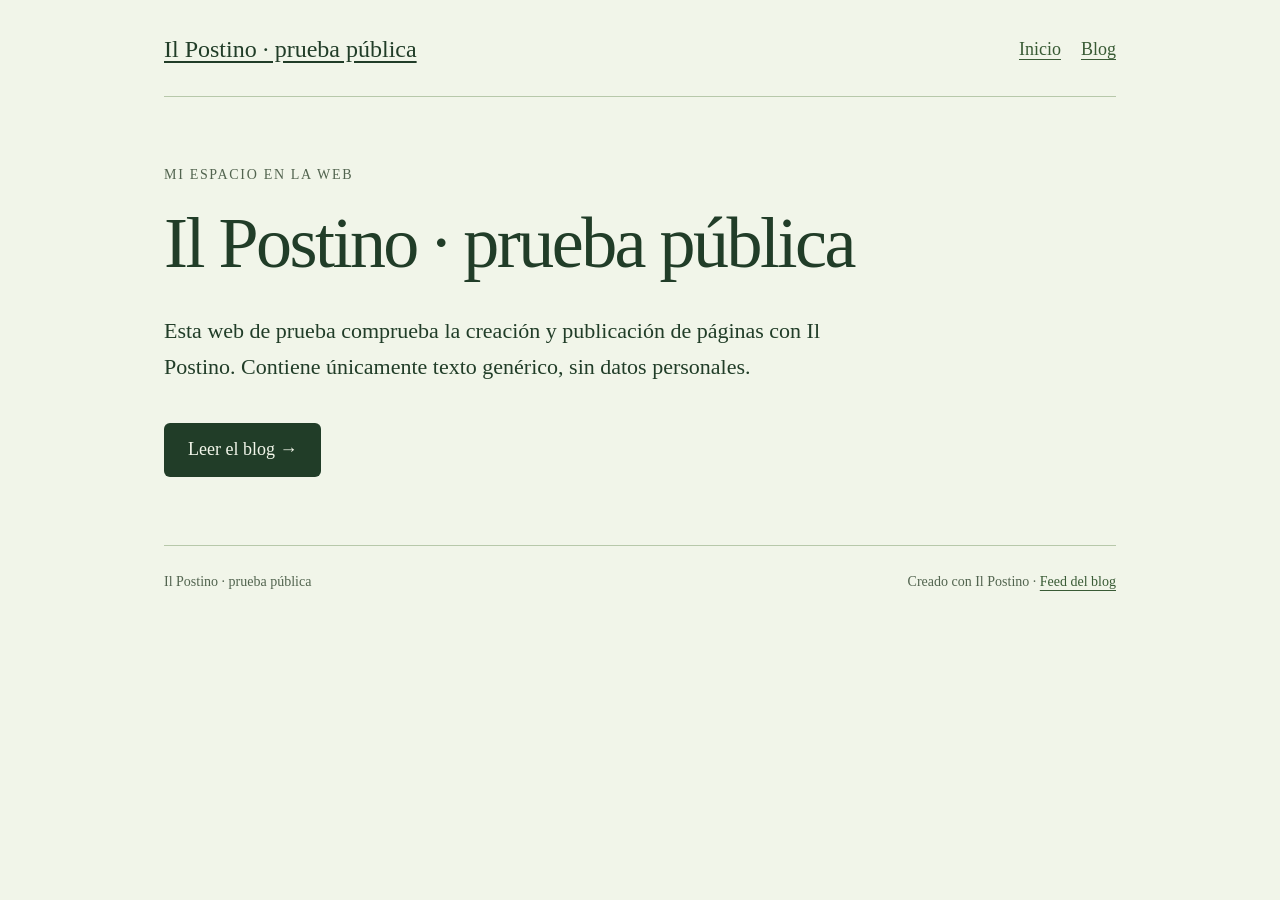
<file: index.html>
<!doctype html>
<html lang="es"><head><meta charset="utf-8"><meta name="viewport" content="width=device-width,initial-scale=1">
<title>Il Postino · prueba pública — Il Postino · prueba pública</title><meta name="description" content="Esta web de prueba comprueba la creación y publicación de páginas con Il Postino. Contiene únicamente texto genérico, sin datos personales.">
<link rel="canonical" href="https://ilpostinobot.github.io/jb-ilpostino-verificacion/"><link rel="stylesheet" href="assets/postino.css">
<link rel="alternate" type="application/feed+json" title="Blog" href="blog/feed.json">
</head><body><a class="skip" href="#contenido">Saltar al contenido</a><div class="wrap">
<header><a class="brand" href="index.html">Il Postino · prueba pública</a><nav aria-label="Navegación principal"><a href="index.html">Inicio</a><a href="blog/">Blog</a></nav></header>
<main id="contenido"><p class="eyebrow">Mi espacio en la web</p><h1>Il Postino · prueba pública</h1><p class="lede">Esta web de prueba comprueba la creación y publicación de páginas con Il Postino. Contiene únicamente texto genérico, sin datos personales.</p><a class="button" href="blog/">Leer el blog →</a></main><footer><span>Il Postino · prueba pública</span><span>Creado con Il Postino · <a href="blog/feed.json">Feed del blog</a></span></footer>
</div></body></html>
</file>
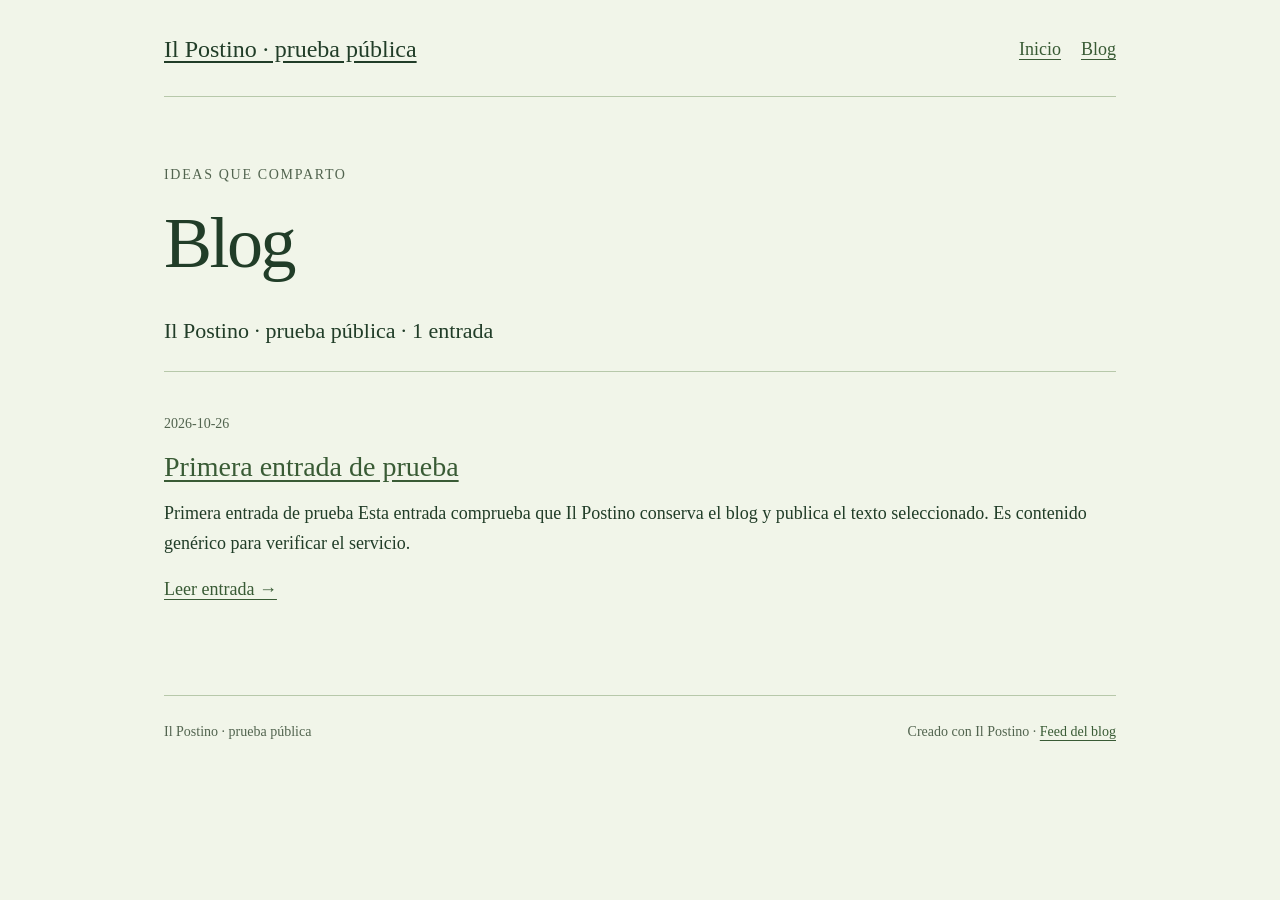
<file: blog/index.html>
<!doctype html>
<html lang="es"><head><meta charset="utf-8"><meta name="viewport" content="width=device-width,initial-scale=1">
<title>Blog — Il Postino · prueba pública</title><meta name="description" content="Entradas de Il Postino · prueba pública">
<link rel="canonical" href="https://ilpostinobot.github.io/jb-ilpostino-verificacion/blog/"><link rel="stylesheet" href="../assets/postino.css">
<link rel="alternate" type="application/feed+json" title="Blog" href="../blog/feed.json">
</head><body><a class="skip" href="#contenido">Saltar al contenido</a><div class="wrap">
<header><a class="brand" href="../index.html">Il Postino · prueba pública</a><nav aria-label="Navegación principal"><a href="../index.html">Inicio</a><a href="../blog/">Blog</a></nav></header>
<main id="contenido"><p class="eyebrow">Ideas que comparto</p><h1>Blog</h1><p class="lede">Il Postino · prueba pública · 1 entrada</p><div class="cards"><article class="card"><p class="meta">2026-10-26</p><h2><a href="primera-prueba.html">Primera entrada de prueba</a></h2><p>Primera entrada de prueba  Esta entrada comprueba que Il Postino conserva el blog y publica el texto seleccionado. Es contenido genérico para verificar el servicio. </p><a class="read" href="primera-prueba.html">Leer entrada →</a></article></div></main><footer><span>Il Postino · prueba pública</span><span>Creado con Il Postino · <a href="../blog/feed.json">Feed del blog</a></span></footer>
</div></body></html>
</file>
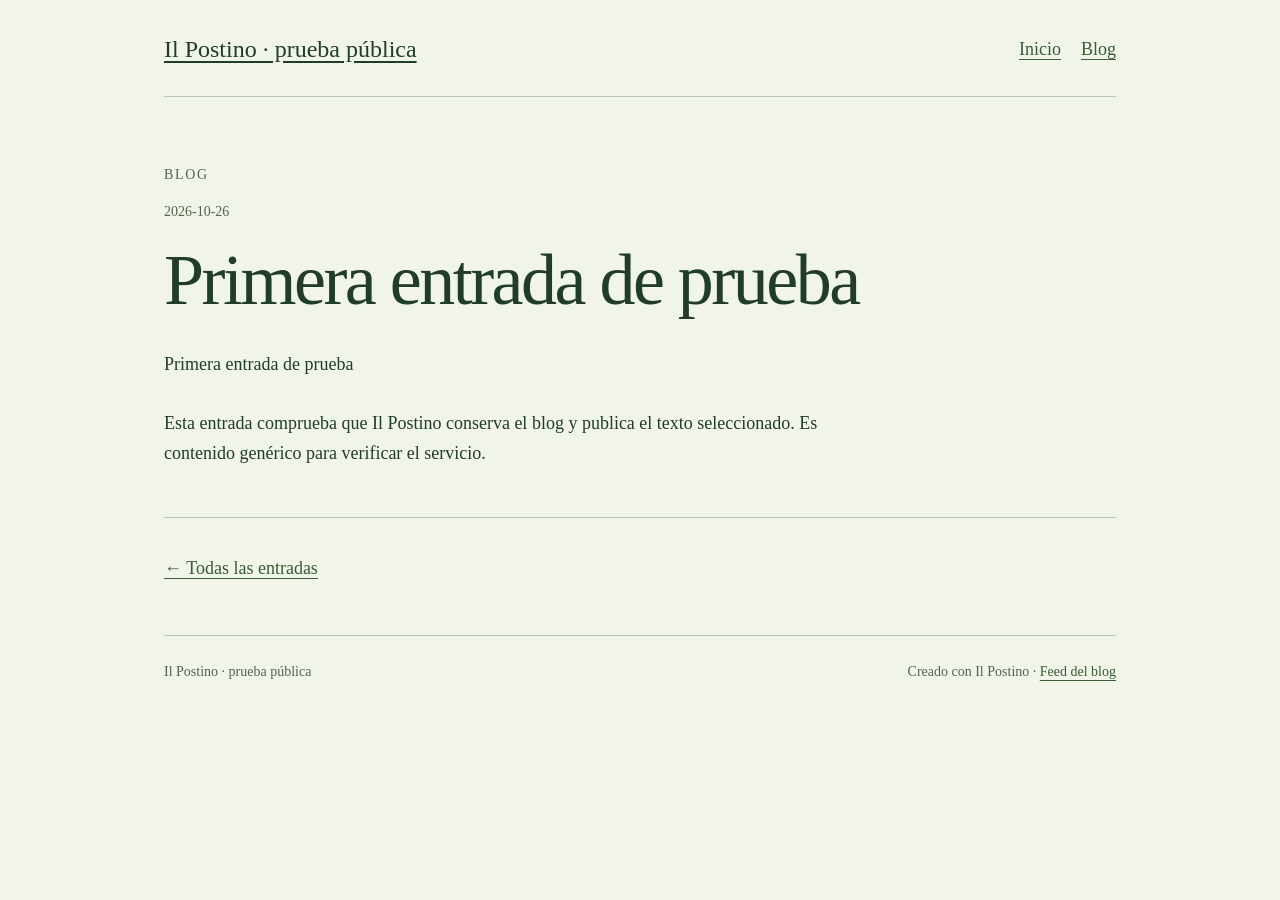
<file: blog/primera-prueba.html>
<!doctype html>
<html lang="es"><head><meta charset="utf-8"><meta name="viewport" content="width=device-width,initial-scale=1">
<title>Primera entrada de prueba — Il Postino · prueba pública</title><meta name="description" content="Primera entrada de prueba  Esta entrada comprueba que Il Postino conserva el blog y publica el texto seleccionado. Es contenido genérico para verificar el servicio. ">
<link rel="canonical" href="https://ilpostinobot.github.io/jb-ilpostino-verificacion/blog/primera-prueba.html"><link rel="stylesheet" href="../assets/postino.css">
<link rel="alternate" type="application/feed+json" title="Blog" href="../blog/feed.json">
</head><body><a class="skip" href="#contenido">Saltar al contenido</a><div class="wrap">
<header><a class="brand" href="../index.html">Il Postino · prueba pública</a><nav aria-label="Navegación principal"><a href="../index.html">Inicio</a><a href="../blog/">Blog</a></nav></header>
<main id="contenido"><p class="eyebrow">Blog</p><p class="meta">2026-10-26</p><h1>Primera entrada de prueba</h1><div class="copy">Primera entrada de prueba

Esta entrada comprueba que Il Postino conserva el blog y publica el texto seleccionado. Es contenido genérico para verificar el servicio.
</div><section class="section"><a href="./">← Todas las entradas</a></section></main><footer><span>Il Postino · prueba pública</span><span>Creado con Il Postino · <a href="../blog/feed.json">Feed del blog</a></span></footer>
</div></body></html>
</file>
<file: assets/postino.css>
:root{--bg:#f7f3ea;--text:#18332f;--accent:#97422c;--muted:#51615a;--line:#c5cec3}
*{box-sizing:border-box}html{font-size:18px}body{margin:0;background:var(--bg);color:var(--text);font-family:Arial,sans-serif;line-height:1.65;overflow-wrap:anywhere}
a{color:var(--accent);text-underline-offset:4px}a:hover{text-decoration-thickness:2px}a:focus-visible{outline:3px solid var(--accent);outline-offset:5px}
.wrap{max-width:1080px;margin:auto;padding:28px clamp(20px,5vw,64px)}header{display:flex;align-items:center;justify-content:space-between;gap:24px;flex-wrap:wrap;border-bottom:1px solid var(--line);padding-bottom:24px}
.brand{font-family:Georgia,serif;font-size:24px;color:var(--text)}nav{display:flex;gap:20px;flex-wrap:wrap}nav a{display:inline-flex;align-items:center;min-height:44px}
main{padding:52px 0}h1,h2,h3{font-family:Georgia,serif;font-weight:normal;line-height:1.15}h1{font-size:clamp(36px,7vw,72px);letter-spacing:-.035em;max-width:850px;margin:16px 0 28px}h2{font-size:32px;margin:0 0 20px}
.eyebrow,.meta,footer{font-size:14px;color:var(--muted)}.eyebrow{text-transform:uppercase;letter-spacing:.12em}.lede{font-size:22px;max-width:720px}.copy{max-width:720px;white-space:pre-wrap}.copy p{white-space:normal}
.button{display:inline-block;padding:12px 24px;background:var(--text);color:var(--bg);border-radius:6px;font-size:18px;margin:16px 0;text-decoration:none}
.section{border-top:1px solid var(--line);margin-top:48px;padding-top:36px}.cards{display:grid;grid-template-columns:repeat(auto-fit,minmax(min(100%,280px),1fr));gap:28px}.card{padding:24px 0;border-top:1px solid var(--line)}.card h2{font-size:28px;margin:12px 0}.card p{margin:16px 0}.card .read{display:inline-block;min-height:44px}
.photo{display:block;width:100%;max-width:720px;height:auto;border-radius:10px;margin:28px 0}.profile{max-width:240px}footer{border-top:1px solid var(--line);padding:24px 0;display:flex;justify-content:space-between;gap:20px;flex-wrap:wrap}
.skip{position:absolute;left:20px;top:-100px;background:var(--bg);padding:12px}.skip:focus{top:10px}ul{padding-left:24px}@media(max-width:480px){main{padding:36px 0}.lede{font-size:20px}header{gap:12px}}
@media(prefers-reduced-motion:reduce){*{scroll-behavior:auto}}
:root{--bg:#f1f5e9;--text:#213d28;--accent:#395b35;--muted:#52644f;--line:#b7c8aa}body{font-family:Georgia,serif}
</file>
